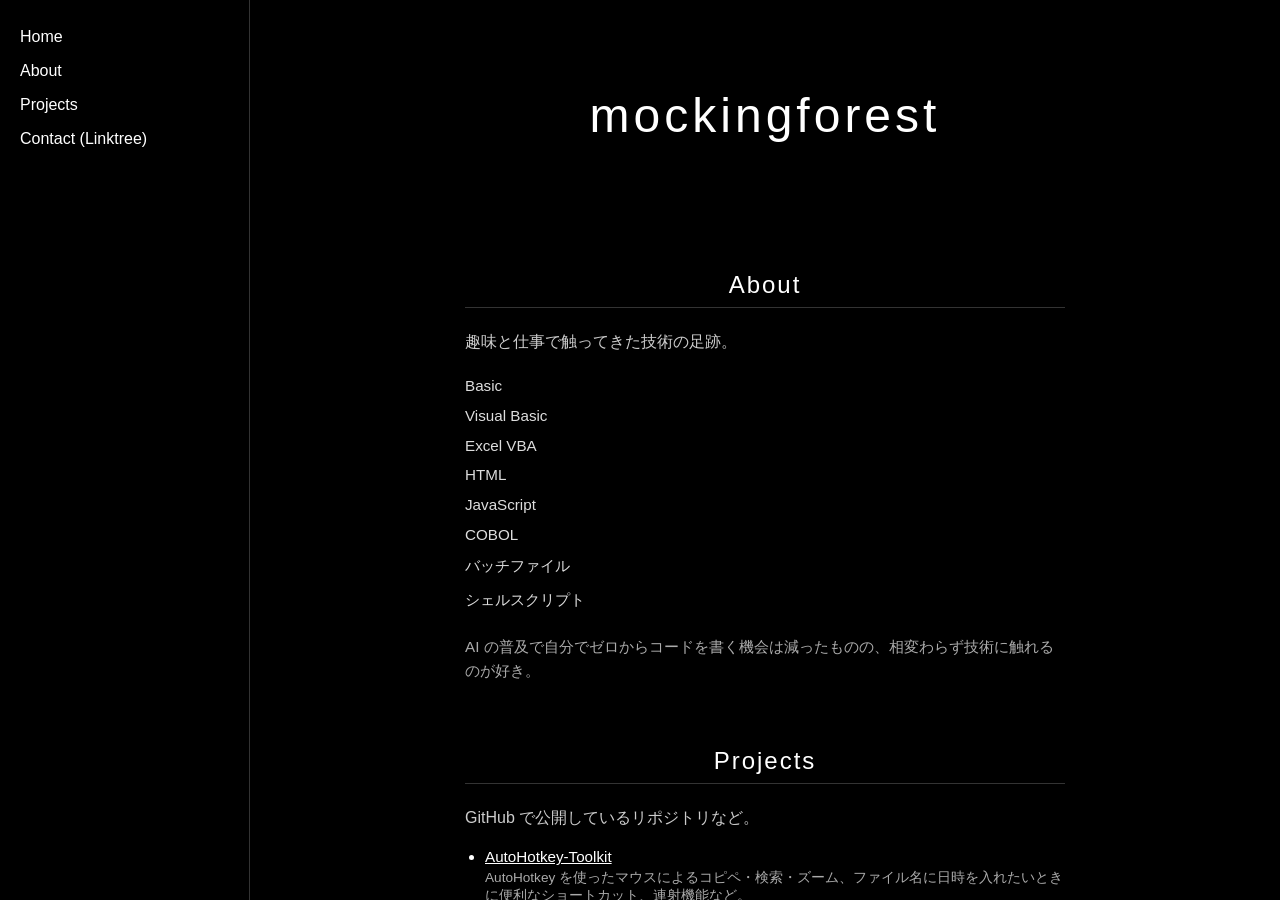
<file: index.html>
<!DOCTYPE html>
<html lang="ja">

<head>
	<meta charset="UTF-8">
	<meta name="viewport" content="width=device-width, initial-scale=1.0">
	<title>mockingforest</title>
	<link rel="stylesheet" href="main.css">
</head>

<body class="layout-grid">

	<!-- 上メニューエリア -->
	<header id="menu-top" class="menu-area"></header>

	<!-- 中央ブロック（左・メイン・右） -->
	<div class="middle-container">

		<!-- 左メニューエリア -->
		<aside id="menu-left" class="menu-area"></aside>

		<!-- メインコンテンツ -->
		<main class="main-content">

			<!-- ページの最上部起点（アンカーの着地点） -->
			<section id="top" class="top-section"></section>

			<!-- 1. 最上部のタイトルエリア -->
			<div class="header-title-area">
				<h1>mockingforest</h1>
			</div>

			<!-- 2. コンテンツ領域 -->
			<div class="content-body">
				<!-- About セクション -->
				<section id="about" class="about-section">
					<h2>About</h2>
					<p class="about-intro">趣味と仕事で触ってきた技術の足跡。</p>

					<ul class="tech-list">
						<li>Basic</li>
						<li>Visual Basic</li>
						<li>Excel VBA</li>
						<li>HTML</li>
						<li>JavaScript</li>
						<li>COBOL</li>
						<li>バッチファイル</li>
						<li>シェルスクリプト</li>
					</ul>

					<p class="about-desc">
						AI の普及で自分でゼロからコードを書く機会は減ったものの、相変わらず技術に触れるのが好き。
					</p>
				</section>

				<!-- Projects セクション -->
				<section id="projects" class="projects-section">
					<h2>Projects</h2>
					<p class="projects-intro">GitHub で公開しているリポジトリなど。</p>

					<ul class="projects-list">
						<li>
							<a href="https://github.com/mockingforest/AutoHotkey-Toolkit" target="_blank" rel="noopener noreferrer">AutoHotkey-Toolkit</a>
							<span class="projects-desc">AutoHotkey を使ったマウスによるコピペ・検索・ズーム、ファイル名に日時を入れたいときに便利なショートカット、連射機能など。</span>
						</li>
						<li>
							<a href="https://discord.com/oauth2/authorize?client_id=1385559120572186634&permissions=271674464&integration_type=0&scope=bot+applications.commands" target="_blank" rel="noopener noreferrer">F.R.I.D.A.Y.</a>
							<span class="projects-desc">Python で構築したマルチノード対応の Discord Bot。AI チャットや画像分析、BGM 再生、音声の文字起こし、翻訳 (DeepL)、リマインダー、メッセージ自動削除などのサーバー管理まで、いろいろな機能を試しながら開発している実験用アシスタント Bot です。アイアンマンに登場する高性能 AI に憧れてオマージュしています。</span>
						</li>
					</ul>
				</section>
			</div>

		</main>

		<!-- 右メニューエリア -->
		<aside id="menu-right" class="menu-area"></aside>

	</div>

	<!-- 下メニューエリア -->
	<footer id="menu-bottom" class="menu-area"></footer>

	<!-- 各メニューパーツの自動読み込み -->
	<script>
		// 左メニュー（有効化）
		fetch('menu_l.html').then(r => r.text()).then(d => document.getElementById('menu-left').innerHTML = d);
	</script>

</body>

</html>
</file>
<file: main.css>
@charset "UTF-8";

/* 基本リセット */
html, body {
	margin: 0;
	padding: 0;
	width: 100%;
	height: 100%;
	background-color: #000000;
	color: #ffffff;
	font-family: sans-serif;
	font-size: 1rem;
	scroll-behavior: smooth;
}

/* 画面全体の上下3段構造 */
.layout-grid {
	display: flex;
	flex-direction: column;
	width: 100vw;
	height: 100vh;
}

/* 中央ブロック（左右メニュー＋メイン） */
.middle-container {
	display: flex;
	flex: 1;
	width: 100%;
	height: 100%;
	overflow: hidden;
}

/* メインコンテンツ領域（縦スクロールを許可） */
.main-content {
	flex: 1;
	height: 100%;
	display: flex;
	flex-direction: column;
	box-sizing: border-box;
	overflow-y: auto;
	padding: 40px 20px;
}

/* ページの最上部起点 */
.top-section {
	width: 100%;
}

/* 最上部タイトル (mockingforest) */
.header-title-area {
	text-align: center;
	margin-top: 3rem;
	margin-bottom: 2rem;
}

.header-title-area h1 {
	font-size: 3rem;
	font-weight: 300;
	letter-spacing: 4px;
	margin: 0;
}

/* 今後のコンテンツが入る領域 */
.content-body {
	width: 100%;
}

/* 最下部 coming soon... エリア */
.coming-soon-area {
	flex: 1;
	display: flex;
	justify-content: center;
	align-items: center;
	padding-top: 10vh;
	padding-bottom: 5vh;
	text-align: center;
}

.coming-soon-area .sub-text {
	font-size: 1.1rem;
	color: #888888;
	letter-spacing: 2px;
	margin: 0;
}

/* -------------------------------------
	各メニュー領域のスタイル
------------------------------------- */

/* 左メニュー */
#menu-left:not(:empty) {
	width: 250px;
	height: 100%;
	border-right: 1px solid #333333;
	box-sizing: border-box;
	padding: 20px;
}

/* 右メニュー */
#menu-right:not(:empty) {
	width: 200px;
	height: 100%;
	border-left: 1px solid #333333;
	box-sizing: border-box;
	padding: 20px;
}

/* 上メニュー */
#menu-top:not(:empty) {
	width: 100%;
	border-bottom: 1px solid #333333;
	box-sizing: border-box;
	padding: 10px 20px;
}

/* 下メニュー */
#menu-bottom:not(:empty) {
	width: 100%;
	border-top: 1px solid #333333;
	box-sizing: border-box;
	padding: 10px 20px;
}

/* メニュー内の簡易装飾 */
.menu-area ul {
	list-style: none;
	margin: 0;
	padding: 0;
}

.menu-area a {
	color: #ffffff;
	text-decoration: none;
	display: block;
	padding: 8px 0;
}

.menu-area a:hover {
	color: #888888;
}

/* -------------------------------------
	About セクションのスタイル
------------------------------------- */

.about-section {
	max-width: 600px;
	margin: 6rem auto 60px auto;
	padding: 0 20px;
	text-align: left; /* 文章は読みやすいように左寄せ */
}

.about-section h2 {
	font-size: 1.5rem;
	font-weight: 300;
	letter-spacing: 2px;
	border-bottom: 1px solid #333333;
	padding-bottom: 8px;
	margin-bottom: 1.5rem;
	text-align: center;
}

.about-intro {
	color: #cccccc;
	margin-bottom: 1.5rem;
}

.tech-list {
	list-style: none;
	padding: 0;
	margin: 0 0 1.5rem 0;
}

.tech-list li {
	margin-bottom: 0.8rem;
	font-size: 0.95rem;
	color: #dddddd;
}

.tech-list strong {
	color: #ffffff;
	font-weight: normal;
	margin-right: 8px;
}

.about-desc {
	color: #aaaaaa;
	font-size: 0.95rem;
	line-height: 1.6;
	margin: 0;
}

/* -------------------------------------
	Projects セクションのスタイル
------------------------------------- */

.projects-section {
	max-width: 600px;
	margin: 4rem auto 60px auto;
	padding: 0 20px;
	text-align: left;
}

.projects-section h2 {
	font-size: 1.5rem;
	font-weight: 300;
	letter-spacing: 2px;
	border-bottom: 1px solid #333333;
	padding-bottom: 8px;
	margin-bottom: 1.5rem;
	text-align: center;
}

.projects-intro {
	color: #cccccc;
	margin-bottom: 1.2rem;
}

.projects-list {
	list-style: disc;
	padding-left: 20px;
	margin: 0;
}

.projects-list li {
	margin-bottom: 2.0rem;
	font-size: 0.95rem;
}

.projects-list a {
	color: #ffffff;
	text-decoration: underline;
}

.projects-list a:hover {
	color: #888888;
}

.projects-desc {
	display: block;
	color: #aaaaaa;
	font-size: 0.85rem;
	margin-top: 0.2rem;
}


/* -------------------------------------
	スマートフォン向けレスポンシブ対応
------------------------------------- */

@media screen and (max-width: 768px) {
	/* 画面の高さを固定せず、コンテンツに合わせてスクロールできるようにする */
	html, body {
		height: auto;
		min-height: 100vh;
	}

	.layout-grid {
		height: auto;
	}

	/* 左右のサイドメニューを縦並び（ブロック表示）にする */
	.middle-container {
		flex-direction: column;
		overflow: visible;
		height: auto;
	}

	/* 左メニューの幅を画面いっぱいに広げる */
	#menu-left:not(:empty) {
		width: 100%;
		height: auto;
		border-right: none;
		border-bottom: 1px solid #333333;
		padding: 15px 20px;
	}

	/* 右メニューがある場合も同様 */
	#menu-right:not(:empty) {
		width: 100%;
		height: auto;
		border-left: none;
		border-bottom: 1px solid #333333;
		padding: 15px 20px;
	}

	/* メインコンテンツのパディングをスマホ用に調整 */
	.main-content {
		height: auto;
		overflow-y: visible;
		padding: 20px 15px;
	}

	/* タイトルの文字サイズを少しスッキリさせる */
	.header-title-area h1 {
		font-size: 2.2rem;
	}

	/* About セクションのタイトル上の余白もスマホ用に少し狭める */
	.about-section {
		margin-top: 4rem;
		margin-bottom: 40px;
	}
}
</file>
